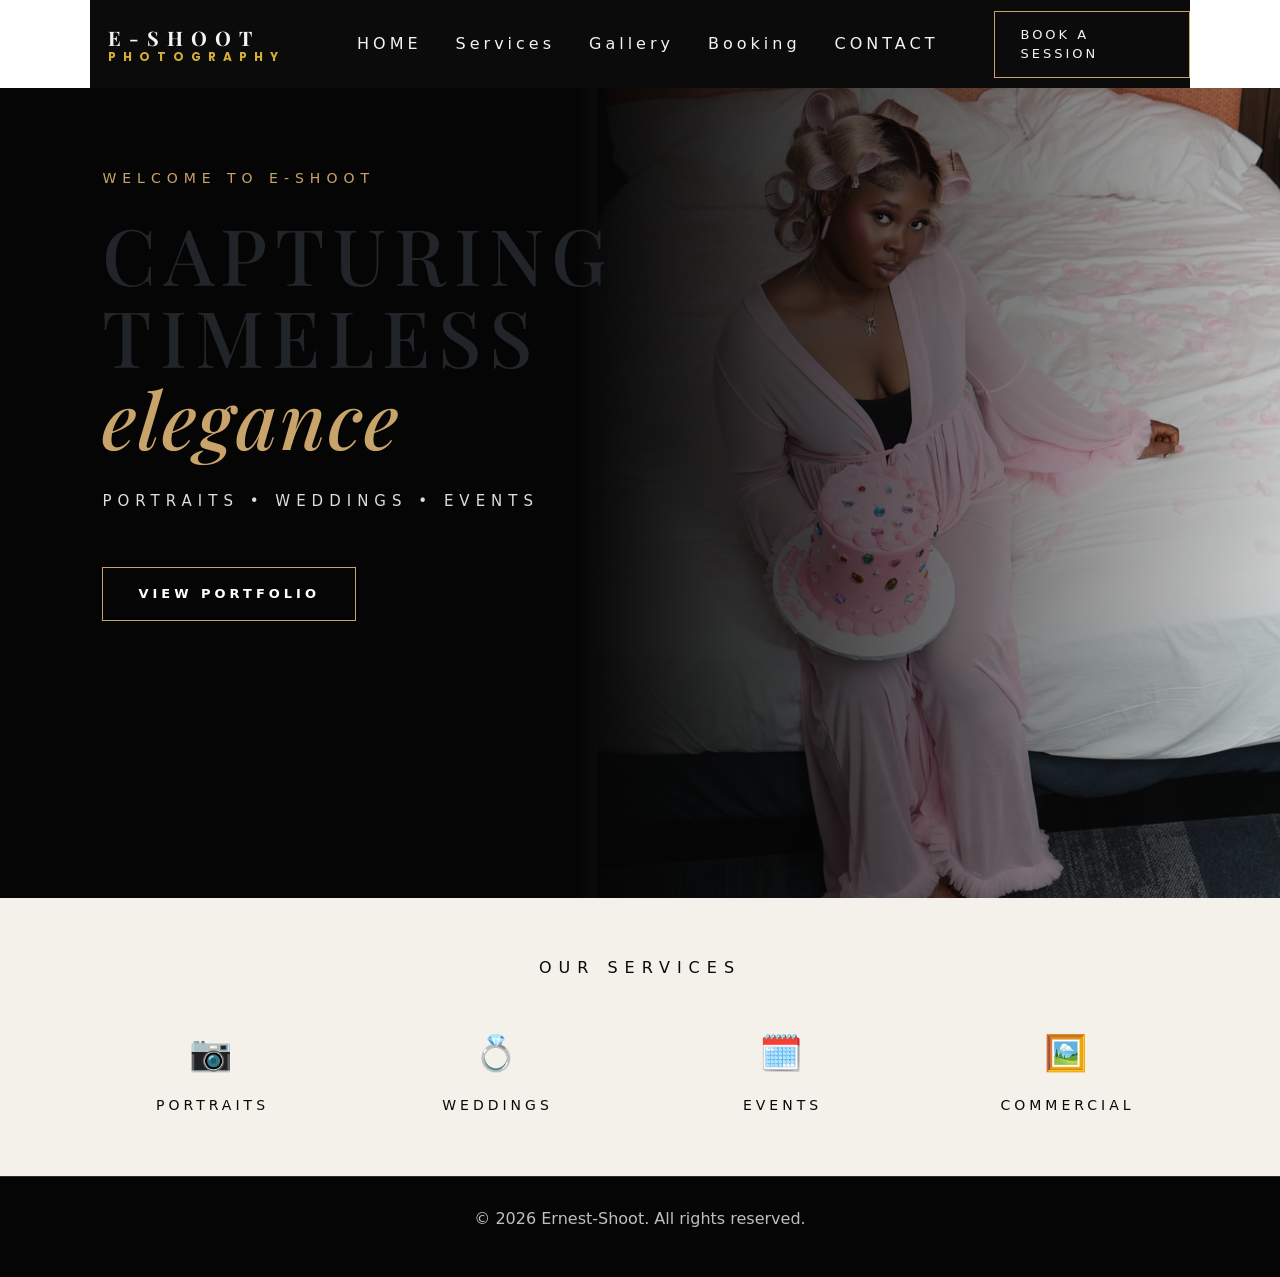
<file: index.html>
<!DOCTYPE html>
<html lang="en">
<head>
  <meta charset="UTF-8">
  <meta name="viewport" content="width=device-width, initial-scale=1.0">
  <title>Tonystore</title>
  <link rel="stylesheet" href="style.css">

  <link href="https://cdn.jsdelivr.net/npm/bootstrap@5.3.3/dist/css/bootstrap.min.css" rel="stylesheet">
  <link href="https://fonts.googleapis.com/css2?family=Playfair+Display:wght@600;700&family=Poppins:wght@300;400;500&display=swap" rel="stylesheet">

</head>

<body>

  <nav class="navbar navbar-expand-lg">
    <a class="navbar-brand logo" href="#">
      E-SHOOT
      <span>PHOTOGRAPHY</span>
    </a>

    <button class="navbar-toggler bg-light" type="button" data-bs-toggle="collapse" data-bs-target="#menu">
      <span class="navbar-toggler-icon"></span>
    </button>

    <div class="collapse navbar-collapse justify-content-center" id="menu">
      <ul class="navbar-nav">
        <li class="nav-item"><a class="nav-link" href="#">HOME</a></li>
        <li class="nav-item"><a class="nav-link" href="services.html">Services</a></li>
        <li class="nav-item"><a class="nav-link" href="gallery.html">Gallery</a></li>
        <li class="nav-item"><a class="nav-link" href="booking.html">Booking</a></li>
        <li class="nav-item"><a class="nav-link" href="contact.html">CONTACT</a></li>
      </ul>
    </div>

    <a href="booking.html" class="book-btn">BOOK A SESSION</a>
  </nav>

  <section class="hero">
    <div>
      <div class="small-title">WELCOME TO E-SHOOT</div>

      <h1>
        Capturing<br>
        Timeless<br>
        <span>elegance</span>
      </h1>

      <p>PORTRAITS • WEDDINGS • EVENTS</p>

      <a href="gallery.html" class="portfolio-btn">VIEW PORTFOLIO</a>
    </div>
  </section>

  <section class="services">
    <h2>OUR SERVICES</h2>

    <div class="container">
      <div class="row g-4">
        <div class="col-md-3 service-box">
          <div class="service-icon">📷</div>
          Portraits
        </div>

        <div class="col-md-3 service-box">
          <div class="service-icon">💍</div>
          Weddings
        </div>

        <div class="col-md-3 service-box">
          <div class="service-icon">🗓️</div>
          Events
        </div>

        <div class="col-md-3 service-box">
          <div class="service-icon">🖼️</div>
          Commercial
        </div>
      </div>
    </div>
  </section>

  <script src="https://cdn.jsdelivr.net/npm/bootstrap@5.3.3/dist/js/bootstrap.bundle.min.js"></script>

  <footer>
    <p>&copy; 2026 Ernest-Shoot. All rights reserved.</p>
  </footer>
</body>
</html>
</file>
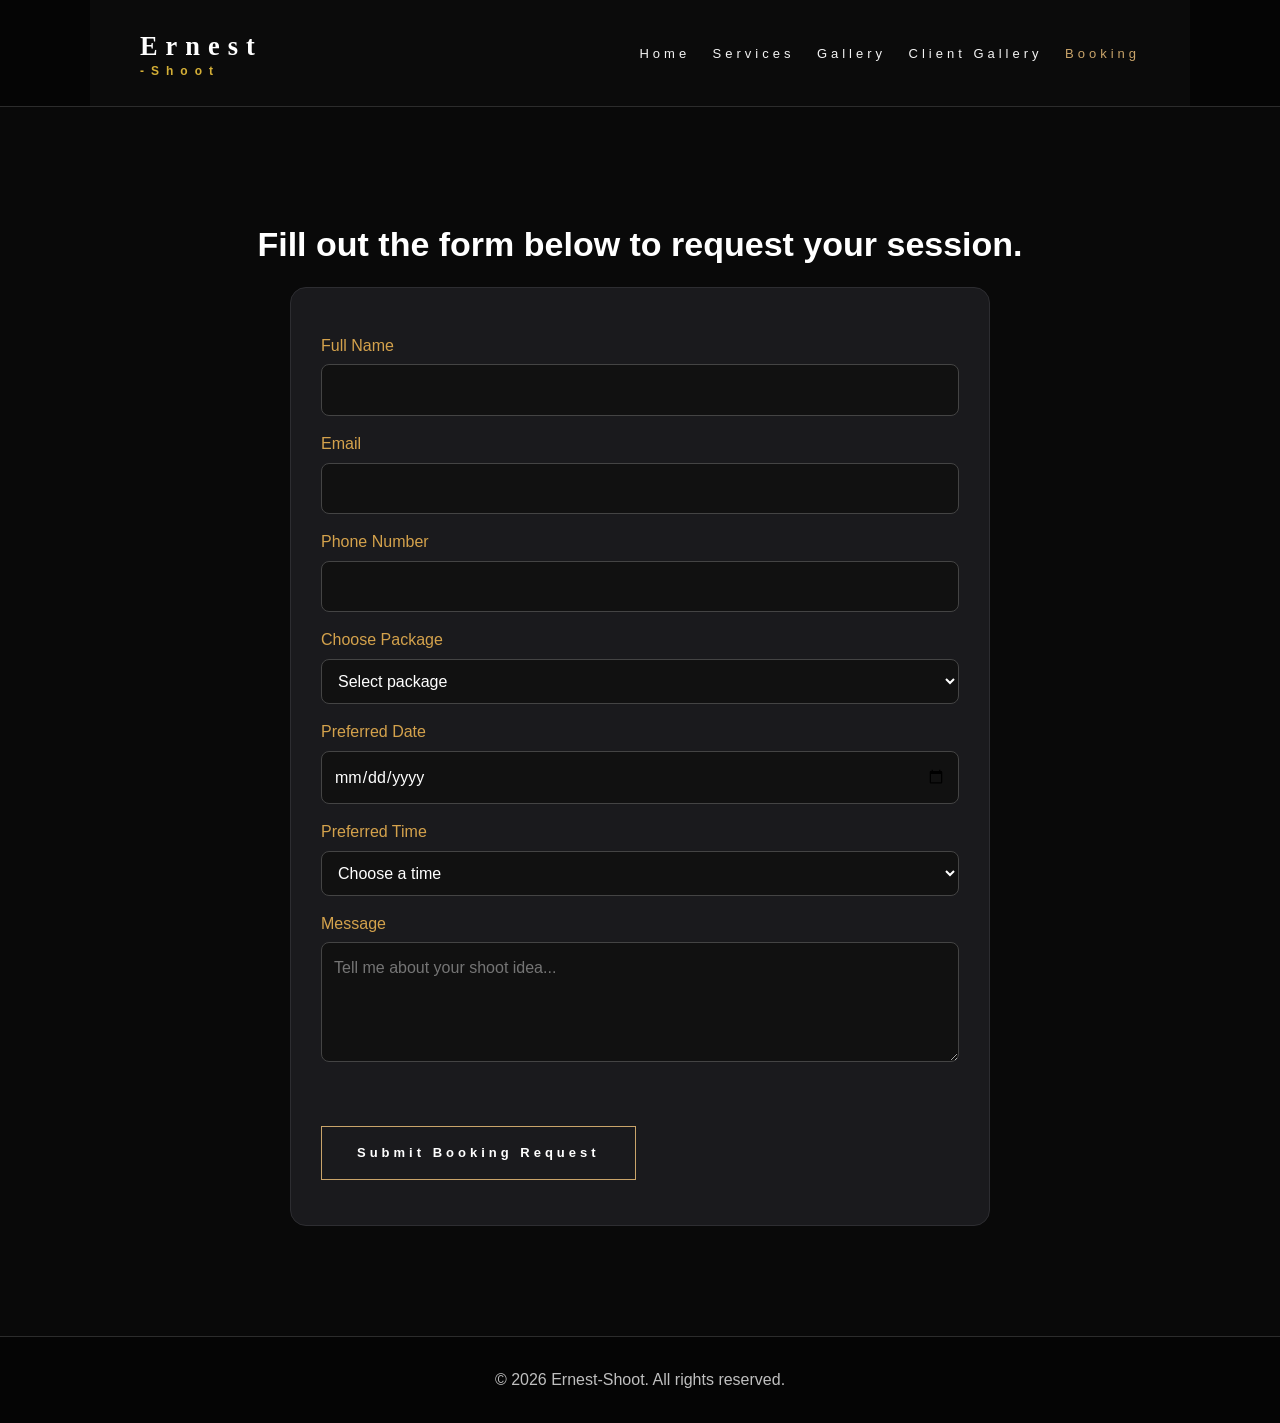
<file: booking.html>
<!DOCTYPE html>
<html lang="en">
<head>
  <meta charset="UTF-8">
  <meta name="viewport" content="width=device-width, initial-scale=1.0">
  <title>Booking | Ernest-Shoot</title>
  <link rel="stylesheet" href="style.css">
</head>
<body>
     
  <header>
    <div class="navbar">
      <div class="logo">Ernest<span>-Shoot</span></div>
      <nav>
        <a href="index.html">Home</a>
        <a href="services.html">Services</a>
        <a href="gallery.html">Gallery</a>
        <a href="client-gallery.html">Client Gallery</a>
        <a href="booking.html" class="active">Booking</a>
      </nav>
    </div>
  </header>

  <section class="section">
    <h2>Fill out the form below to request your session.</h2>
    
    <form class="form-box"
      action="https://formspree.io/f/mpqeneve"
      method="POST">

      <label for="name">Full Name</label>
      <input type="text" id="name" name="Full Name" required>

      <label for="email">Email</label>
      <input type="email" id="email" name="Email" required>

      <label for="phone">Phone Number</label>
      <input type="tel" id="phone" name="Phone Number">

    
      <label for="package">Choose Package</label>
      <select id="package" name ="package" required>
        <option value="">Select package</option>
        <option>Indoor Portrait Session - $200</option>
        <option>Outdoor Portrait Session - $250</option>
        <option>Custom Session</option>
      </select>

      <label for="date">Preferred Date</label>
      <input type="date" id="date-picker" required>
      <input type="hidden" id="formatted-date" name="preferred Date">

      <div class="form-group">
        <label for="time">Preferred Time</label>

        <select id="time" name="Preferred Time" required>
          <option value="">Choose a time</option>
          <option value="10:00 AM">10:00 AM</option>
          <option value="11:30 AM">11:30 AM</option>
          <option value="1:00 PM">1:00 PM</option>
          <option value="2:30 PM">2:30 PM</option>
          <option value="3:30 PM">3:30 PM</option>
          <option value="4:30 PM">4:30 PM</option>
          <option value="4:30 PM">5:00 PM</option>
          <option value="4:30 PM">6:30 PM</option>
          <option value="4:30 PM">7:00 PM</option>
          <option value="4:30 PM">8:30 PM</option>
        </select>
      </div>


      <label for="message">Message</label>
      <textarea id="message" name="Message"placeholder="Tell me about your shoot idea..."></textarea>

      <br><br>
      <button class="btn" type="submit">Submit Booking Request</button>
      <p id="bookingStatus" style="margin-top: 15px;"></p>
    </form>
  </section>
   
  <footer>
    <p>&copy; 2026 Ernest-Shoot. All rights reserved.</p>
  </footer>
  <script src="script.js"></script>
</body>
</html>
</file>
<file: style.css>
header {
  background: #050505;
  border-bottom: 1px solid #2c2c2c;
  position: sticky;
  top: 0;
  z-index: 1000;
}

.navbar {
  max-width: 1100px;
  margin: auto;
  padding: 25px 50px;
  background: #0b0b0b;
}

.logo {
  font-family: 'Playfair Display', serif;
  font-size: 35px;
  font-weight: bold;
  letter-spacing: 8px;
  color: #ffffff;
  text-decoration: none;
}

.logo span {
  display: block;
  font-family: 'Poppins', sans-serif;
  font-size: 12px;
  letter-spacing: 7px;
  color: #c9a46a;
  margin-top: -5px;
}

nav a,
.nav-link {
  color: #f4f4f4 !important;
  text-decoration: none;
  margin-left: 18px;
  font-size: 13px;
  letter-spacing: 4px;
}

nav a:hover,
nav a.active,
.nav-link:hover {
  color: #c9a46a !important;
}

.book-btn {
  border: 1px solid #c9a46a;
  color: white;
  padding: 13px 25px;
  text-decoration: none;
  letter-spacing: 3px;
  font-size: 13px;
}

.book-btn:hover {
  background: #c9a46a;
  color: black;
}

/* HERO */

.hero {
  min-height: 90vh;
  background:
    linear-gradient(to right, #050505 45%, rgba(5,5,5,0.2)),
    url("hero.jpg");
  background-size: left;
  background-position: 100% center;
  background-repeat: no-repeat;
  display: flex;
  align-items: centery;
  justify-content: flex-start;
  text-align: left;
  padding: 80px 8%;
  
}


.hero-content {
  max-width: 760px;
}

.small-title {
  color: #c9a46a;
  letter-spacing: 6px;
  font-size: 14px;
  margin-bottom: 25px;
}

.hero h1 {
  font-family: 'Playfair Display', serif;
  font-size: 78px;
  line-height: 1.05;
  letter-spacing: 8px;
  text-transform: uppercase;
  margin-bottom: 15px;
}

.hero h1 span {
  color: #c9a46a;
  font-style: italic;
  text-transform: lowercase;
  letter-spacing: 2px;
}

.hero p {
  letter-spacing: 6px;
  margin-top: 30px;
  margin-bottom: 25px;
  font-size: 15px;
  color: #dddddd;
}

.btn,
.portfolio-btn {
  display: inline-block;
  margin-top: 30px;
  border: 1px solid #c9a46a;
  background: transparent;
  color: white;
  padding: 16px 35px;
  text-decoration: none;
  letter-spacing: 4px;
  font-size: 13px;
  font-weight: bold;
  cursor: pointer;
  border-radius: 0;
}

.btn:hover,
.portfolio-btn:hover {
  background: #c9a46a;
  color: black;
}

/* SECTIONS */
.section {
  max-width: 1100px;
  margin: auto;
  padding: 60px 20px;
}

.section h2 {
  text-align: center;
  font-size: 34px;
  margin-bottom: 15px;
}

.section-intro {
  text-align: center;
  max-width: 700px;
  margin: 0 auto 35px;
  color: #cfcfcf;
}

/* SERVICES */
.services {
  background: #f7f3ee;
  color: #111;
  padding: 60px 20px;
  text-align: center;
}

.services h2 {
  font-size: 16px;
  letter-spacing: 7px;
  margin-bottom: 50px;
}

.service-box {
  font-size: 14px;
  letter-spacing: 4px;
  text-transform: uppercase;
}

.service-icon {
  font-size: 35px;
  color: #a67c3d;
  margin-bottom: 15px;
}

.cards {
  display: grid;
  grid-template-columns: repeat(auto-fit, minmax(250px, 1fr));
  gap: 24px;
}

.card {
  background: #1a1a1d;
  border: 1px solid #2d2d31;
  border-radius: 16px;
  padding: 28px;
  color: #f4f4f4;
}

.card h3 {
  color: #d4a24c;
  margin-bottom: 10px;
}

.price {
  font-size: 32px;
  font-weight: bold;
  margin: 12px 0;
}

.card ul {
  margin-left: 18px;
  color: #d7d7d7;
}

/* GALLERY */
.gallery-grid {
  display: grid;
  grid-template-columns: repeat(auto-fit, minmax(240px, 1fr));
  gap: 18px;
}
/*
.photo-box {
  min-height: 250px;
  border-radius: 16px;
  background: linear-gradient(135deg, #2d2d31, #0f0f10);
  display: flex;
  align-items: center;
  justify-content: center;
  color: #c9c9c9;
  border: 1px solid #333333;
  text-align: center;
  padding: 20px;
}
/*  just addede */
.photo-box img {
  width: 100%;
  height: 100%;
  object-fit: cover;
  display: block;
}

.photo-box {
  height: 350px;
  border-radius: 16px;
  overflow: hidden;
  border: 1px solid #333;
}
/*end */
.photo-box.gold {
  background: linear-gradient(135deg, #d4a24c, #2b1e0b);
}

.photo-box.gray {
  background: linear-gradient(135deg, #5f5f66, #191919);
}

.photo-box.green {
  background: linear-gradient(135deg, #40534c, #111111);
}

/* FORMS */
.form-box {
  max-width: 700px;
  margin: auto;
  background: #1a1a1d;
  padding: 30px;
  border-radius: 16px;
  border: 1px solid #2d2d31;
}

label {
  display: block;
  margin-top: 15px;
  margin-bottom: 6px;
  color: #d4a24c;
}

input,
select,
textarea {
  width: 100%;
  padding: 12px;
  border: 1px solid #444444;
  border-radius: 8px;
  background: #111111;
  color: #ffffff;
}

textarea {
  min-height: 120px;
}

/* CLIENT GALLERY */
.client-box {
  max-width: 500px;
  margin: 30px auto;
  text-align: center;
  background: #1a1a1d;
  padding: 30px;
  border-radius: 16px;
  border: 1px solid #2d2d31;
}

.hidden {
  display: none;
}

.download-card {
  background: #1a1a1d;
  padding: 20px;
  border-radius: 14px;
  border: 1px solid #333333;
  text-align: center;
}

.download-card a {
  margin-top: 12px;
}

/* FOOTER */
footer {
  text-align: center;
  padding: 30px 20px;
  background: #050505;
  color: #bfbfbf;
  border-top: 1px solid #2c2c2c;
}

/* MOBILE */
@media (max-width: 768px) {
  .navbar {
    padding: 20px;
    flex-direction: column;
    gap: 14px;
  }

  nav a,
  .nav-link {
    display: inline-block;
    margin: 6px;
  }

  .hero {
    background-position: left center;
    padding: 60px 25px;
    text-align: center;
    justify-content: center;
  }

  .hero h1 {
    font-size: 48px;
  }

  .hero p {
    font-size: 17px;
    letter-spacing: 3px;
  }

  .book-btn {
    margin-top: 15px;
    display: inline-block;
  }
}

.contact-info{
  max-width:700px;
  margin:auto;
  padding:30px;
  background:#fff;
  border-radius:12px;
  box-shadow:0 5px 15px rgba(0,0,0,.1);
}

.contact-info h3{
  margin-top:20px;
  color:#111;
}

.contact-info p{
  margin-bottom:20px;
}

.contact-info a{
  color:#d4af37;
  text-decoration:none;
  font-weight:bold;
}

.contact-info a:hover{
  text-decoration:underline;
}







/* payment bar*/
.payment-bar {
    background: #111;
    color: #fff;
    padding: 25px;
    margin: 40px auto;
    max-width: 900px;
    border-radius: 12px;
    display: flex;
    justify-content: space-between;
    align-items: center;
    gap: 20px;
}

.payment-bar h3 {
    margin: 0 0 8px;
}

.payment-bar p {
    margin: 0;
    color: #ccc;
}

.pay-btn {
    background: #00D632;
    color: #fff;
    padding: 14px 28px;
    border-radius: 8px;
    text-decoration: none;
    font-weight: bold;
    transition: 0.3s;
}

.pay-btn:hover {
    background: #00b82a;
}

@media (max-width: 768px) {
    .payment-bar {
        flex-direction: column;
        text-align: center;
    }

    .pay-btn {
        width: 100%;
    }
}

/* new code */
.page-header {
  position: relative;
  background: #090909;
}

.page-banner {
  min-height: 460px;
  padding: 170px 0 90px;
  background:
    linear-gradient(
      rgba(0, 0, 0, 0.72),
      rgba(0, 0, 0, 0.72)
    ),
    url("images/hero.jpg") center / cover no-repeat;
  display: flex;
  align-items: center;
  text-align: center;
}

.page-banner h1 {
  margin-bottom: 18px;
  font-family: "Playfair Display", serif;
  font-size: clamp(3.5rem, 8vw, 6rem);
}

.page-banner p:last-child {
  max-width: 650px;
  margin: 0 auto;
  color: #dddddd;
}

.home-services {
  background: #f4f1eb;
  color: #090909;
}

.service-preview-grid {
  display: grid;
  grid-template-columns: repeat(2, 1fr);
  gap: 24px;
}

.service-preview-card {
  padding: 45px;
  background: #ffffff;
  border: 1px solid #dddddd;
}

.service-preview-card h3 {
  font-family: "Playfair Display", serif;
  font-size: 2rem;
}

.home-price {
  margin: 15px 0;
  color: #d4af37;
  font-size: 2.5rem;
  font-weight: 700;
}

.service-preview-card > p:not(.home-price) {
  margin-bottom: 22px;
  color: #666666;
}

.client-gallery-preview {
  position: relative;
  min-height: 550px;
  background:
    url("images/events.jpg")
    center / cover no-repeat;
  display: flex;
  align-items: center;
}

.client-gallery-overlay {
  position: absolute;
  inset: 0;
  background: rgba(0, 0, 0, 0.78);
}

.client-gallery-content {
  position: relative;
  z-index: 2;
  text-align: center;
}

.client-gallery-content h2 {
  margin-bottom: 18px;
  font-family: "Playfair Display", serif;
  font-size: clamp(2.5rem, 6vw, 4.5rem);
}

.client-gallery-content > p:not(.section-label) {
  max-width: 620px;
  margin: 0 auto 28px;
  color: #cccccc;
}

.gallery-delivery {
  padding: 100px 20px;
  background: #d4af37;
  color: #090909;
  text-align: center;
}

.gallery-delivery .section-label {
  color: #090909;
}

.gallery-delivery h2 {
  margin-bottom: 15px;
  font-family: "Playfair Display", serif;
  font-size: clamp(2.5rem, 5vw, 4rem);
}

.gallery-delivery p {
  margin-bottom: 28px;
}

@media (max-width: 700px) {
  .service-preview-grid {
    grid-template-columns: 1fr;
  }

  .service-preview-card {
    padding: 30px 24px;
  }
}




/*  new css

/* =========================
   Global Settings
========================= */

:root {
  --black: #090909;
  --soft-black: #111111;
  --dark-gray: #1a1a1a;
  --medium-gray: #777777;
  --light-gray: #e8e8e8;
  --white: #ffffff;
  --gold: #d4af37;
  --gold-hover: #e5c353;
  --border: rgba(255, 255, 255, 0.12);
  --shadow: 0 25px 60px rgba(0, 0, 0, 0.25);
}

* {
  margin: 0;
  padding: 0;
  box-sizing: border-box;
}

html {
  scroll-behavior: smooth;
  scroll-padding-top: 90px;
}

body {
  font-family: "DM Sans", sans-serif;
  background: var(--black);
  color: var(--white);
  line-height: 1.6;
  overflow-x: hidden;
}

body.menu-open {
  overflow: hidden;
}

img {
  display: block;
  width: 100%;
}

a {
  color: inherit;
  text-decoration: none;
}

button,
input,
select,
textarea {
  font: inherit;
}

button {
  cursor: pointer;
}

.container {
  width: min(1180px, calc(100% - 40px));
  margin: 0 auto;
}

.section {
  padding: 110px 0;
}

.section-label {
  margin-bottom: 16px;
  color: var(--gold);
  font-size: 0.82rem;
  font-weight: 700;
  letter-spacing: 3px;
  text-transform: uppercase;
}

.section-title {
  font-family: "Playfair Display", serif;
  font-size: clamp(2.4rem, 5vw, 4.5rem);
  line-height: 1.05;
}

.section-description {
  color: #b7b7b7;
  font-size: 1.05rem;
  line-height: 1.8;
}

.section-heading {
  display: grid;
  grid-template-columns: 1fr 0.7fr;
  gap: 80px;
  align-items: end;
  margin-bottom: 55px;
}

.center-heading {
  max-width: 720px;
  margin: 0 auto 55px;
  text-align: center;
}

.center-heading .section-description {
  margin-top: 20px;
}

.button {
  min-height: 54px;
  padding: 0 28px;
  border: 1px solid transparent;
  display: inline-flex;
  align-items: center;
  justify-content: center;
  gap: 10px;
  font-size: 0.9rem;
  font-weight: 700;
  letter-spacing: 1px;
  text-transform: uppercase;
  transition: 0.3s ease;
}

.button-primary {
  background: var(--gold);
  color: var(--black);
}

.button-primary:hover {
  background: var(--gold-hover);
  transform: translateY(-3px);
}

.button-outline {
  border-color: rgba(255, 255, 255, 0.7);
  color: var(--white);
}

.button-outline:hover {
  background: var(--white);
  color: var(--black);
  transform: translateY(-3px);
}

.button-dark {
  background: var(--black);
  color: var(--white);
}

.button-dark:hover {
  background: var(--gold);
  color: var(--black);
  transform: translateY(-3px);
}


/* =========================
   Header
========================= */

.header {
  position: fixed;
  top: 0;
  left: 0;
  width: 100%;
  z-index: 1000;
  border-bottom: 1px solid transparent;
  transition: 0.3s ease;
}

.header.scrolled {
  background: rgba(9, 9, 9, 0.94);
  border-bottom-color: var(--border);
  backdrop-filter: blur(14px);
}

.navbar {
  min-height: 88px;
  display: flex;
  align-items: center;
  justify-content: space-between;
  gap: 30px;
}

.logo {
  font-family: "Playfair Display", serif;
  font-size: 1.65rem;
  font-weight: 700;
  white-space: nowrap;
}

.logo span {
  color: var(--gold);
}

.navigation {
  display: flex;
  align-items: center;
  gap: 28px;
}

.nav-link {
  position: relative;
  color: #d5d5d5;
  font-size: 0.9rem;
  transition: 0.3s ease;
}

.nav-link::after {
  position: absolute;
  content: "";
  left: 0;
  bottom: -9px;
  width: 0;
  height: 2px;
  background: var(--gold);
  transition: 0.3s ease;
}

.nav-link:hover,
.nav-link.active {
  color: var(--white);
}

.nav-link:hover::after,
.nav-link.active::after {
  width: 100%;
}

.nav-booking-button {
  padding: 12px 22px;
  background: var(--gold);
  color: var(--black);
  font-size: 0.85rem;
  font-weight: 700;
  text-transform: uppercase;
  transition: 0.3s ease;
}

.nav-booking-button:hover {
  background: var(--gold-hover);
}

.menu-button {
  display: none;
  border: 0;
  background: transparent;
  color: var(--white);
  font-size: 1.5rem;
}


/* =========================
   Hero
========================= *



/* =========================
   Introduction
========================= */

.introduction {
  background: var(--white);
  color: var(--black);
}

.introduction-grid {
  display: grid;
  grid-template-columns: 1fr 1fr;
  gap: 100px;
  align-items: center;
}

.introduction .section-description {
  color: #555555;
}

.text-link {
  margin-top: 25px;
  display: inline-flex;
  align-items: center;
  gap: 12px;
  border-bottom: 1px solid var(--black);
  padding-bottom: 4px;
  font-weight: 700;
}

.text-link i {
  transition: 0.3s ease;
}

.text-link:hover i {
  transform: translateX(6px);
}


/* =========================
   Portfolio
========================= */

.portfolio {
  background: var(--soft-black);
}

.portfolio-grid {
  display: grid;
  grid-template-columns: repeat(3, 1fr);
  grid-auto-rows: 360px;
  gap: 18px;
}

.portfolio-card {
  position: relative;
  overflow: hidden;
}

.portfolio-card-large {
  grid-row: span 2;
}

.portfolio-card-wide {
  grid-column: span 2;
}

.portfolio-card img {
  width: 100%;
  height: 100%;
  object-fit: cover;
  transition: transform 0.7s ease;
}

.portfolio-card::after {
  position: absolute;
  content: "";
  inset: 0;
  background:
    linear-gradient(
      to top,
      rgba(0, 0, 0, 0.85),
      transparent 60%
    );
}

.portfolio-card:hover img {
  transform: scale(1.07);
}

.portfolio-overlay {
  position: absolute;
  z-index: 2;
  left: 28px;
  right: 28px;
  bottom: 28px;
}

.portfolio-overlay p {
  margin-bottom: 5px;
  color: var(--gold);
  font-size: 0.75rem;
  font-weight: 700;
  letter-spacing: 2px;
  text-transform: uppercase;
}

.portfolio-overlay h3 {
  font-family: "Playfair Display", serif;
  font-size: 2rem;
}

.portfolio-overlay a {
  position: absolute;
  right: 0;
  bottom: 0;
  width: 45px;
  height: 45px;
  border: 1px solid rgba(255, 255, 255, 0.6);
  display: grid;
  place-items: center;
  transition: 0.3s ease;
}

.portfolio-overlay a:hover {
  background: var(--gold);
  border-color: var(--gold);
  color: var(--black);
}


/* =========================
   Services
========================= */

.services {
  background: #f4f1eb;
  color: var(--black);
}

.services .section-description {
  color: #5d5d5d;
}

.pricing-grid {
  display: grid;
  grid-template-columns: repeat(3, 1fr);
  gap: 24px;
  align-items: stretch;
}

.pricing-card {
  position: relative;
  padding: 42px 35px;
  background: var(--white);
  border: 1px solid #dddddd;
  display: flex;
  flex-direction: column;
  box-shadow: 0 15px 35px rgba(0, 0, 0, 0.05);
  transition: 0.3s ease;
}

.pricing-card:hover {
  transform: translateY(-8px);
  box-shadow: var(--shadow);
}

.featured-package {
  background: var(--soft-black);
  border-color: var(--soft-black);
  color: var(--white);
  transform: translateY(-15px);
}

.featured-package:hover {
  transform: translateY(-23px);
}

.popular-label {
  position: absolute;
  top: 0;
  right: 0;
  padding: 8px 17px;
  background: var(--gold);
  color: var(--black);
  font-size: 0.72rem;
  font-weight: 700;
  letter-spacing: 1px;
  text-transform: uppercase;
}

.pricing-header {
  margin-bottom: 30px;
}

.package-name {
  margin-bottom: 20px;
  color: var(--gold);
  font-size: 0.8rem;
  font-weight: 700;
  letter-spacing: 2px;
  text-transform: uppercase;
}

.price {
  display: flex;
  align-items: flex-start;
  margin-bottom: 10px;
}

.price span {
  margin-top: 9px;
  font-size: 1.5rem;
}

.price strong {
  font-family: "Playfair Display", serif;
  font-size: 4rem;
  line-height: 1;
}

.custom-price strong {
  font-size: 2.7rem;
}

.pricing-header > p:last-child {
  color: #777777;
}

.featured-package .pricing-header > p:last-child {
  color: #bdbdbd;
}

.package-features {
  margin-bottom: 35px;
  display: grid;
  gap: 16px;
  list-style: none;
}

.package-features li {
  display: flex;
  gap: 12px;
  font-size: 0.92rem;
}

.package-features i {
  margin-top: 5px;
  color: var(--gold);
}

.pricing-card .button {
  width: 100%;
  margin-top: auto;
}

.package-note {
  margin-top: 35px;
  color: #666666;
  text-align: center;
}


/* =========================
   Client Gallery
========================= */

.client-gallery {
  position: relative;
  min-height: 650px;
  background:
    url("images/events.jpg")
    center / cover no-repeat;
  display: flex;
  align-items: center;
}

.client-gallery-overlay {
  position: absolute;
  inset: 0;
  background: rgba(0, 0, 0, 0.8);
}

.client-gallery-content {
  position: relative;
  z-index: 2;
  max-width: 760px;
  text-align: center;
}

.gallery-icon {
  width: 78px;
  height: 78px;
  margin: 0 auto 25px;
  border: 1px solid rgba(255, 255, 255, 0.45);
  display: grid;
  place-items: center;
  font-size: 2rem;
}

.client-gallery-content h2 {
  margin-bottom: 22px;
  font-family: "Playfair Display", serif;
  font-size: clamp(2.6rem, 6vw, 5rem);
}

.client-gallery-content > p:not(.section-label) {
  max-width: 650px;
  margin: 0 auto 32px;
  color: #d0d0d0;
  font-size: 1.05rem;
}


/* =========================
   Benefits
========================= */

.benefits {
  background: var(--white);
  color: var(--black);
}

.benefits-grid {
  display: grid;
  grid-template-columns: repeat(4, 1fr);
  border-top: 1px solid #dddddd;
  border-left: 1px solid #dddddd;
}

.benefit-card {
  position: relative;
  min-height: 340px;
  padding: 38px 28px;
  border-right: 1px solid #dddddd;
  border-bottom: 1px solid #dddddd;
  transition: 0.3s ease;
}

.benefit-card:hover {
  background: var(--black);
  color: var(--white);
}

.benefit-card > span {
  position: absolute;
  top: 20px;
  right: 22px;
  color: #bdbdbd;
  font-size: 0.8rem;
}

.benefit-card > i {
  margin: 45px 0 45px;
  color: var(--gold);
  font-size: 2.2rem;
}

.benefit-card h3 {
  margin-bottom: 15px;
  font-family: "Playfair Display", serif;
  font-size: 1.55rem;
}

.benefit-card p {
  color: #777777;
}

.benefit-card:hover p {
  color: #c9c9c9;
}


/* =========================
   Testimonials
========================= 




/* =========================
   Booking
========================= 

.booking {
  background: var(--soft-black);
}

.booking-grid {
  display: grid;
  grid-template-columns: 0.8fr 1.2fr;
  gap: 80px;
  align-items: start;
}

.booking-information {
  position: sticky;
  top: 130px;
}

.booking-information .section-description {
  margin-top: 25px;
}

.booking-details {
  margin-top: 45px;
  display: grid;
  gap: 25px;
}

.booking-details > div {
  display: flex;
  gap: 18px;
}

.booking-details i {
  width: 48px;
  height: 48px;
  flex-shrink: 0;
  border: 1px solid var(--border);
  color: var(--gold);
  display: grid;
  place-items: center;
}

.booking-details h3 {
  margin-bottom: 4px;
  font-size: 1rem;
}

.booking-details p {
  color: #999999;
  font-size: 0.9rem;
}

.booking-form-wrapper {
  padding: 45px;
  background: var(--white);
  color: var(--black);
  box-shadow: var(--shadow);
}

.booking-form {
  display: grid;
  gap: 22px;
}

.form-row {
  display: grid;
  grid-template-columns: 1fr 1fr;
  gap: 18px;
}

.form-group {
  display: grid;
  gap: 8px;
}

.form-group label {
  font-size: 0.85rem;
  font-weight: 700;
}

.form-group input,
.form-group select,
.form-group textarea {
  width: 100%;
  border: 1px solid #d7d7d7;
  border-radius: 0;
  outline: none;
  background: #fafafa;
  color: var(--black);
  transition: 0.3s ease;
}

.form-group input,
.form-group select {
  height: 52px;
  padding: 0 15px;
}

.form-group textarea {
  padding: 14px 15px;
  resize: vertical;
}

.form-group input:focus,
.form-group select:focus,
.form-group textarea:focus {
  border-color: var(--gold);
  background: var(--white);
  box-shadow: 0 0 0 3px rgba(212, 175, 55, 0.14);
}

.form-button {
  width: 100%;
  border: 0;
  margin-top: 5px;
}

.payment-options {
  margin-top: 30px;
  padding-top: 25px;
  border-top: 1px solid #dddddd;
}

.payment-options > p {
  margin-bottom: 14px;
  font-size: 0.85rem;
  font-weight: 700;
}

.payment-buttons {
  display: grid;
  grid-template-columns: 1fr 1fr;
  gap: 12px;
}

.payment-button {
  min-height: 48px;
  padding: 10px 15px;
  border: 1px solid #d8d8d8;
  display: flex;
  align-items: center;
  justify-content: center;
  gap: 9px;
  font-size: 0.83rem;
  font-weight: 700;
  transition: 0.3s ease;
}

.cash-app:hover {
  border-color: #00d64f;
  background: #00d64f;
  color: var(--white);
}

.zelle:hover {
  border-color: #6d1ed4;
  background: #6d1ed4;
  color: var(--white);
}


/* =========================
   Contact
========================= */

.contact {
  background: var(--gold);
  color: var(--black);
}

.contact .section-label {
  color: var(--black);
}

.contact-box {
  display: grid;
  grid-template-columns: 1fr 1fr;
  gap: 80px;
  align-items: center;
}

.contact-box h2 {
  margin-bottom: 18px;
  font-family: "Playfair Display", serif;
  font-size: clamp(2.5rem, 5vw, 4.5rem);
  line-height: 1.05;
}

.contact-box > div:first-child > p:last-child {
  max-width: 550px;
}

.contact-links {
  display: grid;
  gap: 12px;
}

.contact-links a {
  padding: 18px 20px;
  border: 1px solid rgba(0, 0, 0, 0.3);
  display: flex;
  align-items: center;
  gap: 18px;
  transition: 0.3s ease;
}

.contact-links a:hover {
  background: var(--black);
  color: var(--white);
  transform: translateX(6px);
}

.contact-links i {
  width: 35px;
  font-size: 1.4rem;
  text-align: center;
}

.contact-links span {
  display: grid;
  font-weight: 700;
}

.contact-links small {
  font-size: 0.68rem;
  font-weight: 500;
  letter-spacing: 1.5px;
  text-transform: uppercase;
}


/* =========================
   Footer
========================= */

.footer {
  padding: 75px 0 25px;
  background: #050505;
}

.footer-grid {
  display: grid;
  grid-template-columns: 2fr 1fr 1fr 1fr;
  gap: 55px;
}

.footer-grid > div:first-child p {
  max-width: 360px;
  margin-top: 20px;
  color: #8e8e8e;
}

.footer-grid h3 {
  margin-bottom: 18px;
  color: var(--gold);
  font-size: 0.8rem;
  letter-spacing: 2px;
  text-transform: uppercase;
}

.footer-grid > div:not(:first-child) {
  display: flex;
  flex-direction: column;
  align-items: flex-start;
  gap: 10px;
}

.footer-grid > div:not(:first-child) a,
.footer-grid > div:not(:first-child) p {
  color: #9c9c9c;
  font-size: 0.9rem;
  transition: 0.3s ease;
}

.footer-grid > div:not(:first-child) a:hover {
  color: var(--white);
  transform: translateX(4px);
}

.footer-bottom {
  margin-top: 55px;
  padding-top: 25px;
  border-top: 1px solid var(--border);
  display: flex;
  justify-content: space-between;
  color: #777777;
  font-size: 0.82rem;
}

.footer-bottom a {
  display: flex;
  align-items: center;
  gap: 8px;
  transition: 0.3s ease;
}

.footer-bottom a:hover {
  color: var(--gold);
}


/* =========================
   Floating Button
========================= */

.floating-book-button {
  position: fixed;
  z-index: 800;
  right: 24px;
  bottom: 24px;
  min-height: 50px;
  padding: 0 20px;
  background: var(--gold);
  color: var(--black);
  box-shadow: 0 10px 35px rgba(0, 0, 0, 0.35);
  display: flex;
  align-items: center;
  gap: 9px;
  font-size: 0.85rem;
  font-weight: 700;
  transition: 0.3s ease;
}

.floating-book-button:hover {
  background: var(--gold-hover);
  transform: translateY(-4px);
}


/* =========================
   Tablet
========================= 

@media (max-width: 1050px) {

  .navigation {
    gap: 18px;
  }

  .nav-booking-button {
    display: none;
  }

  .portfolio-grid {
    grid-template-columns: repeat(2, 1fr);
  }

  .portfolio-card-wide {
    grid-column: span 1;
  }

  .pricing-grid {
    grid-template-columns: 1fr;
    max-width: 720px;
    margin: 0 auto;
  }

  .featured-package,
  .featured-package:hover {
    transform: none;
  }

  .benefits-grid {
    grid-template-columns: repeat(2, 1fr);
  }

  .booking-grid {
    grid-template-columns: 1fr;
  }

  .booking-information {
    position: static;
  }

  .footer-grid {
    grid-template-columns: 2fr 1fr 1fr;
  }

  .footer-grid > div:last-child {
    grid-column: 1 / -1;
  }
}


/* =========================
   Mobile Navigation
========================= */

@media (max-width: 820px) {

  .section {
    padding: 85px 0;
  }

  .menu-button {
    display: block;
    margin-left: auto;
  }

  .navigation {
    position: fixed;
    top: 88px;
    left: 0;
    width: 100%;
    height: calc(100vh - 88px);
    padding: 45px 25px;
    background: rgba(5, 5, 5, 0.98);
    display: flex;
    flex-direction: column;
    align-items: flex-start;
    gap: 25px;
    visibility: hidden;
    opacity: 0;
    transform: translateX(100%);
    transition: 0.35s ease;
  }

  .navigation.open {
    visibility: visible;
    opacity: 1;
    transform: translateX(0);
  }

  .nav-link {
    font-family: "Playfair Display", serif;
    font-size: 2rem;
  }

  .nav-link::after {
    bottom: -4px;
  }

  .hero-overlay {
    background: rgba(0, 0, 0, 0.67);
  }

  .hero-content h1 {
    font-size: clamp(3.3rem, 15vw, 5.4rem);
  }

  .scroll-down {
    display: none;
  }

  .introduction-grid,
  .section-heading,
  .contact-box {
    grid-template-columns: 1fr;
    gap: 40px;
  }

  .section-heading {
    align-items: start;
  }

  .portfolio-grid {
    grid-template-columns: 1fr;
    grid-auto-rows: 460px;
  }

  .portfolio-card-large {
    grid-row: span 1;
  }

  .testimonial-grid {
    grid-template-columns: 1fr;
  }

  .testimonial-card > p {
    min-height: auto;
  }

  .footer-grid {
    grid-template-columns: 1fr 1fr;
  }

  .footer-grid > div:first-child {
    grid-column: 1 / -1;
  }

  .footer-grid > div:last-child {
    grid-column: auto;
  }
}


/* =========================
   Small Mobile
========================= */

@media (max-width: 600px) {

  .container {
    width: min(100% - 28px, 1180px);
  }

  .navbar {
    min-height: 78px;
  }

  .navigation {
    top: 78px;
    height: calc(100vh - 78px);
  }

  .hero-content {
    padding-top: 80px;
  }

  .hero-buttons {
    flex-direction: column;
    align-items: stretch;
  }

  .hero-buttons .button {
    width: 100%;
  }

  .portfolio-grid {
    grid-auto-rows: 400px;
  }

  .benefits-grid {
    grid-template-columns: 1fr;
  }

  .booking-form-wrapper {
    padding: 28px 20px;
  }

  .form-row,
  .payment-buttons {
    grid-template-columns: 1fr;
  }

  .contact-box {
    gap: 45px;
  }

  .footer-grid {
    grid-template-columns: 1fr;
  }

  .footer-grid > div:first-child,
  .footer-grid > div:last-child {
    grid-column: auto;
  }

  .footer-bottom {
    flex-direction: column;
    gap: 14px;
  }

  .floating-book-button {
    right: 14px;
    bottom: 14px;
    width: 50px;
    padding: 0;
    justify-content: center;
    border-radius: 50%;
  }

  .floating-book-button span {
    display: none;
  }
}
</file>
